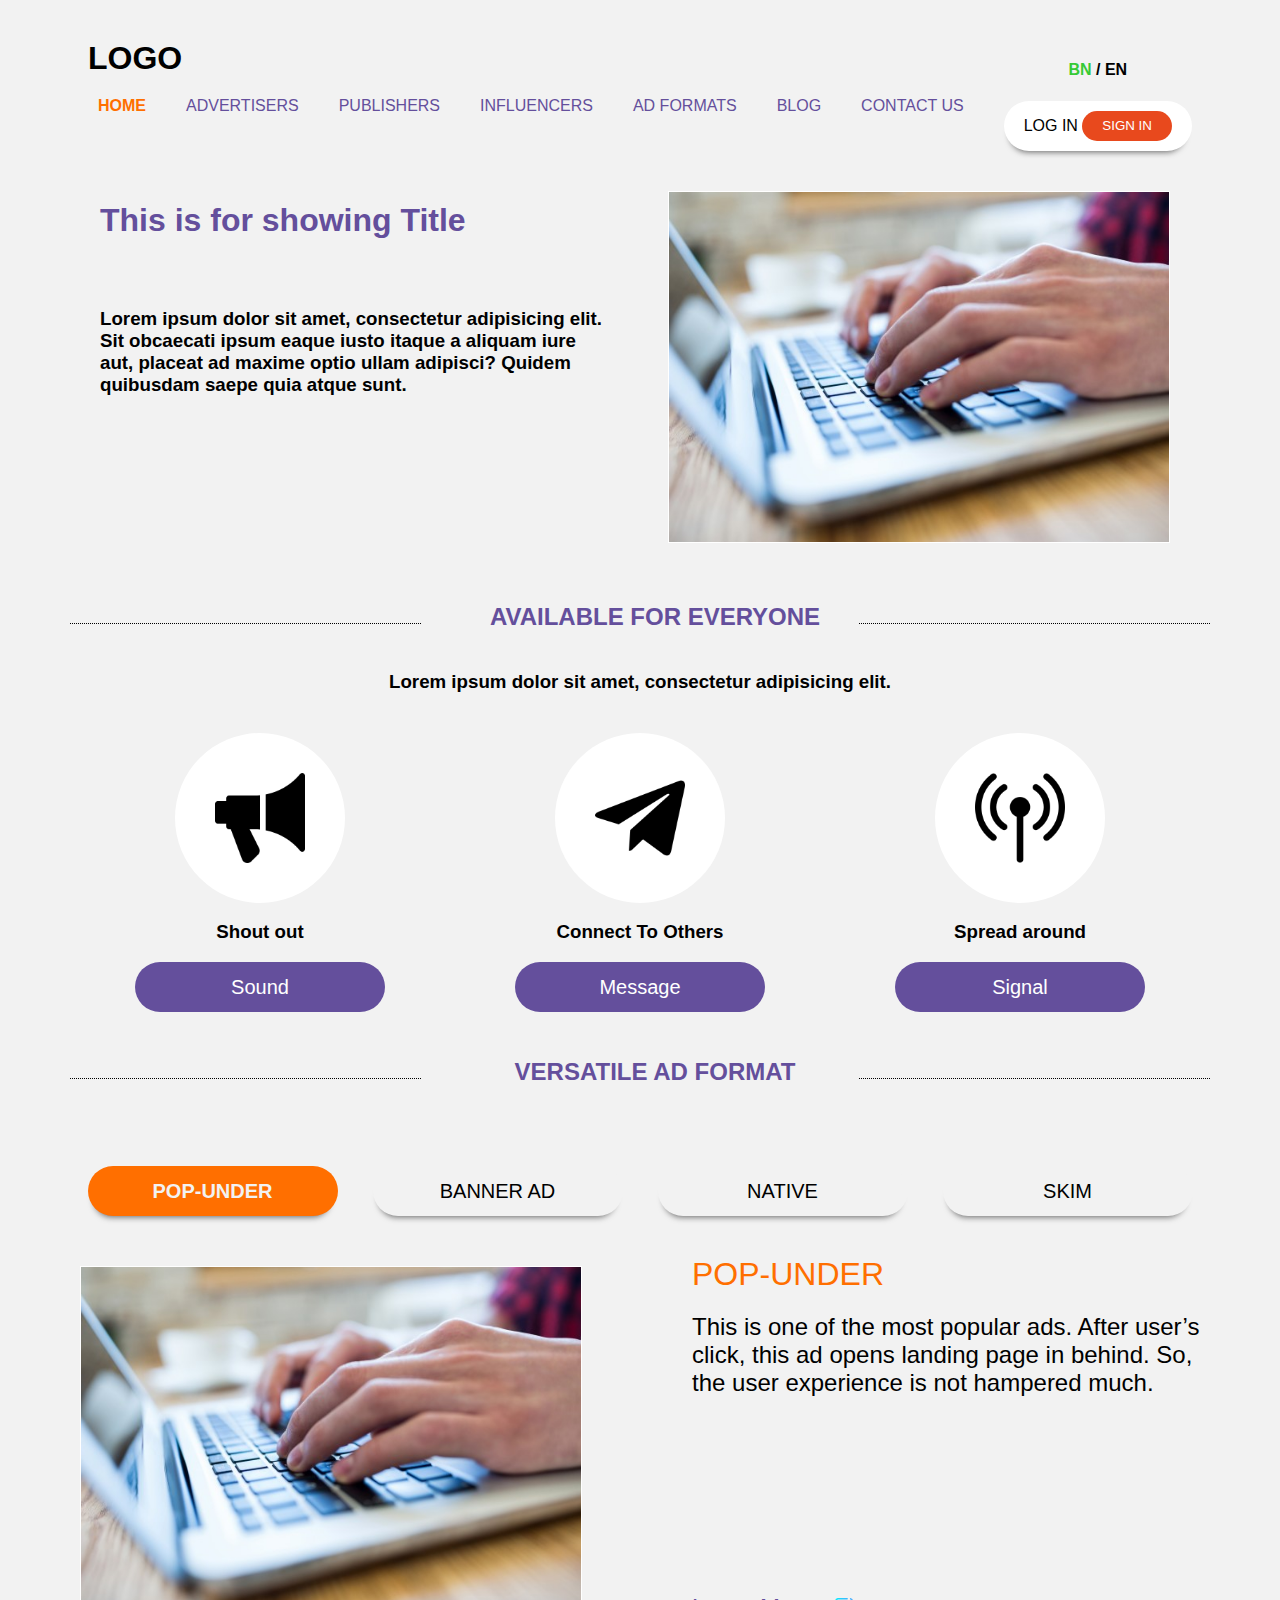
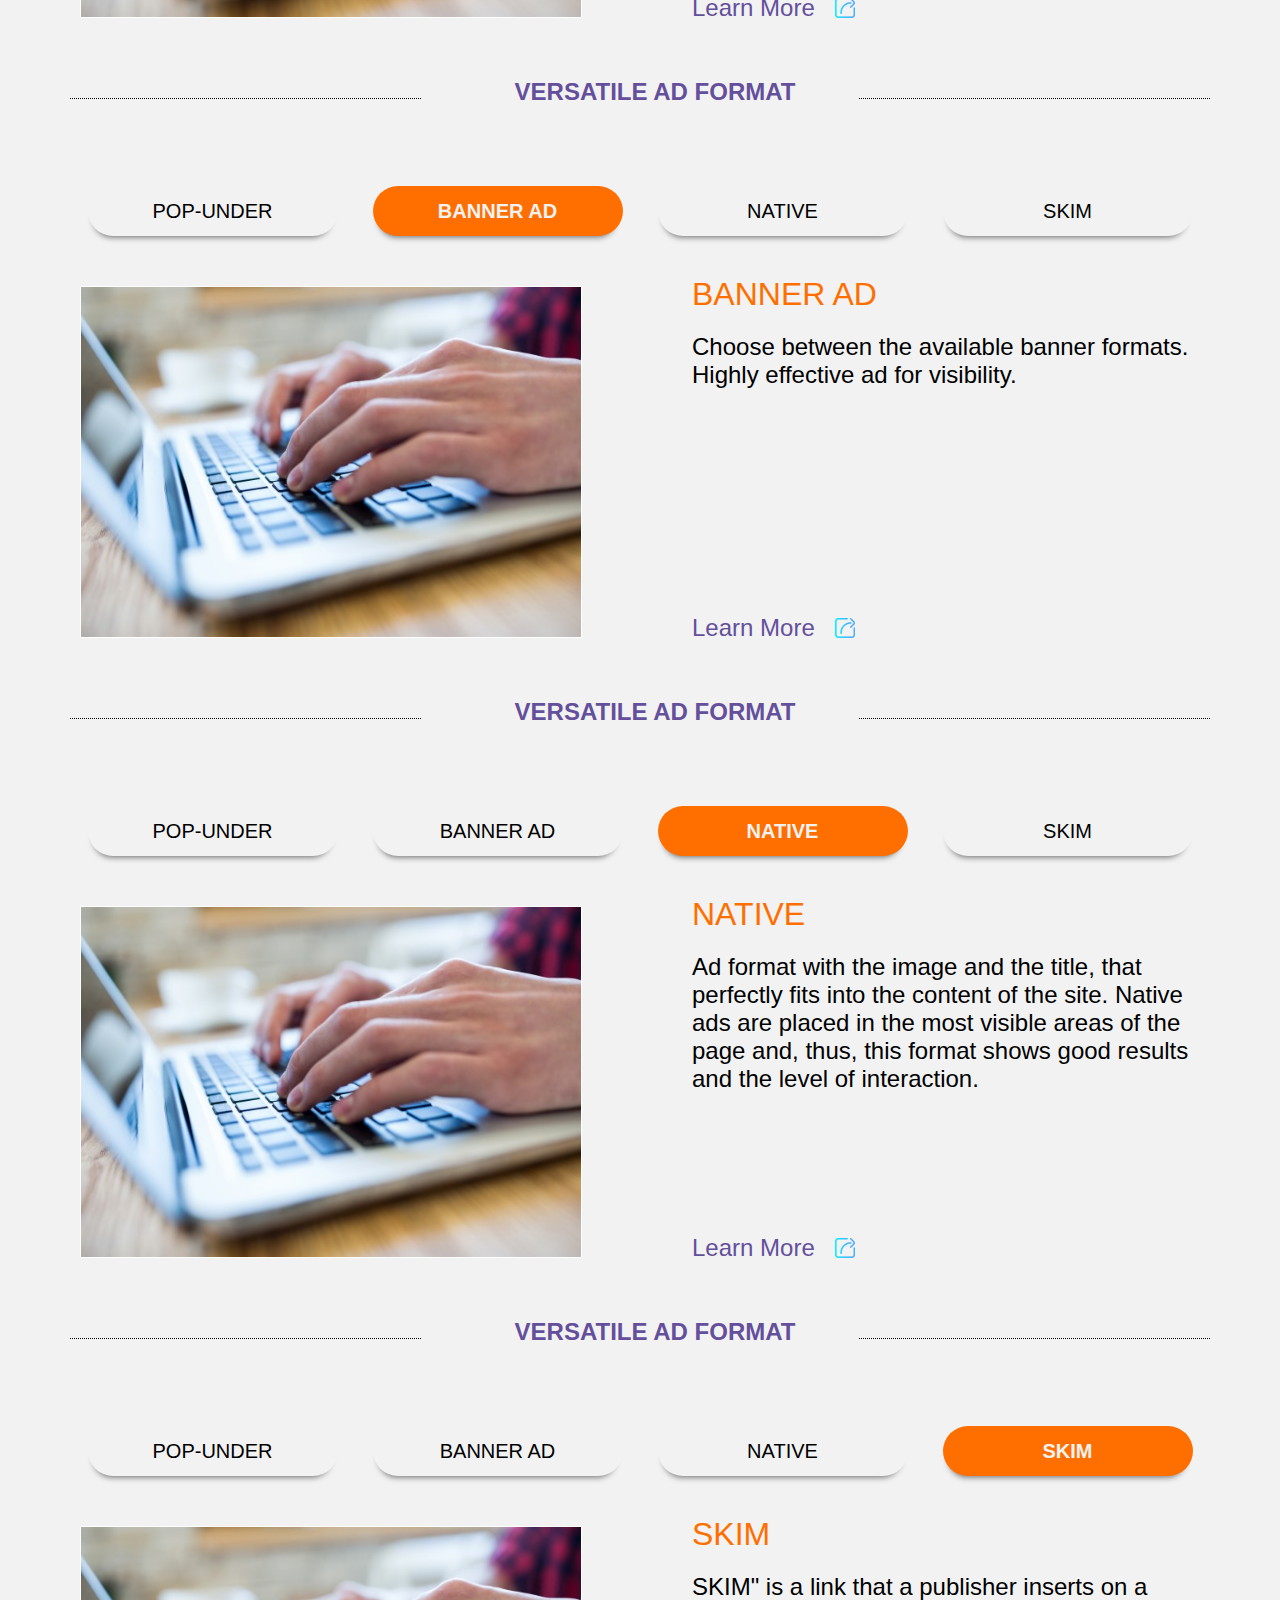
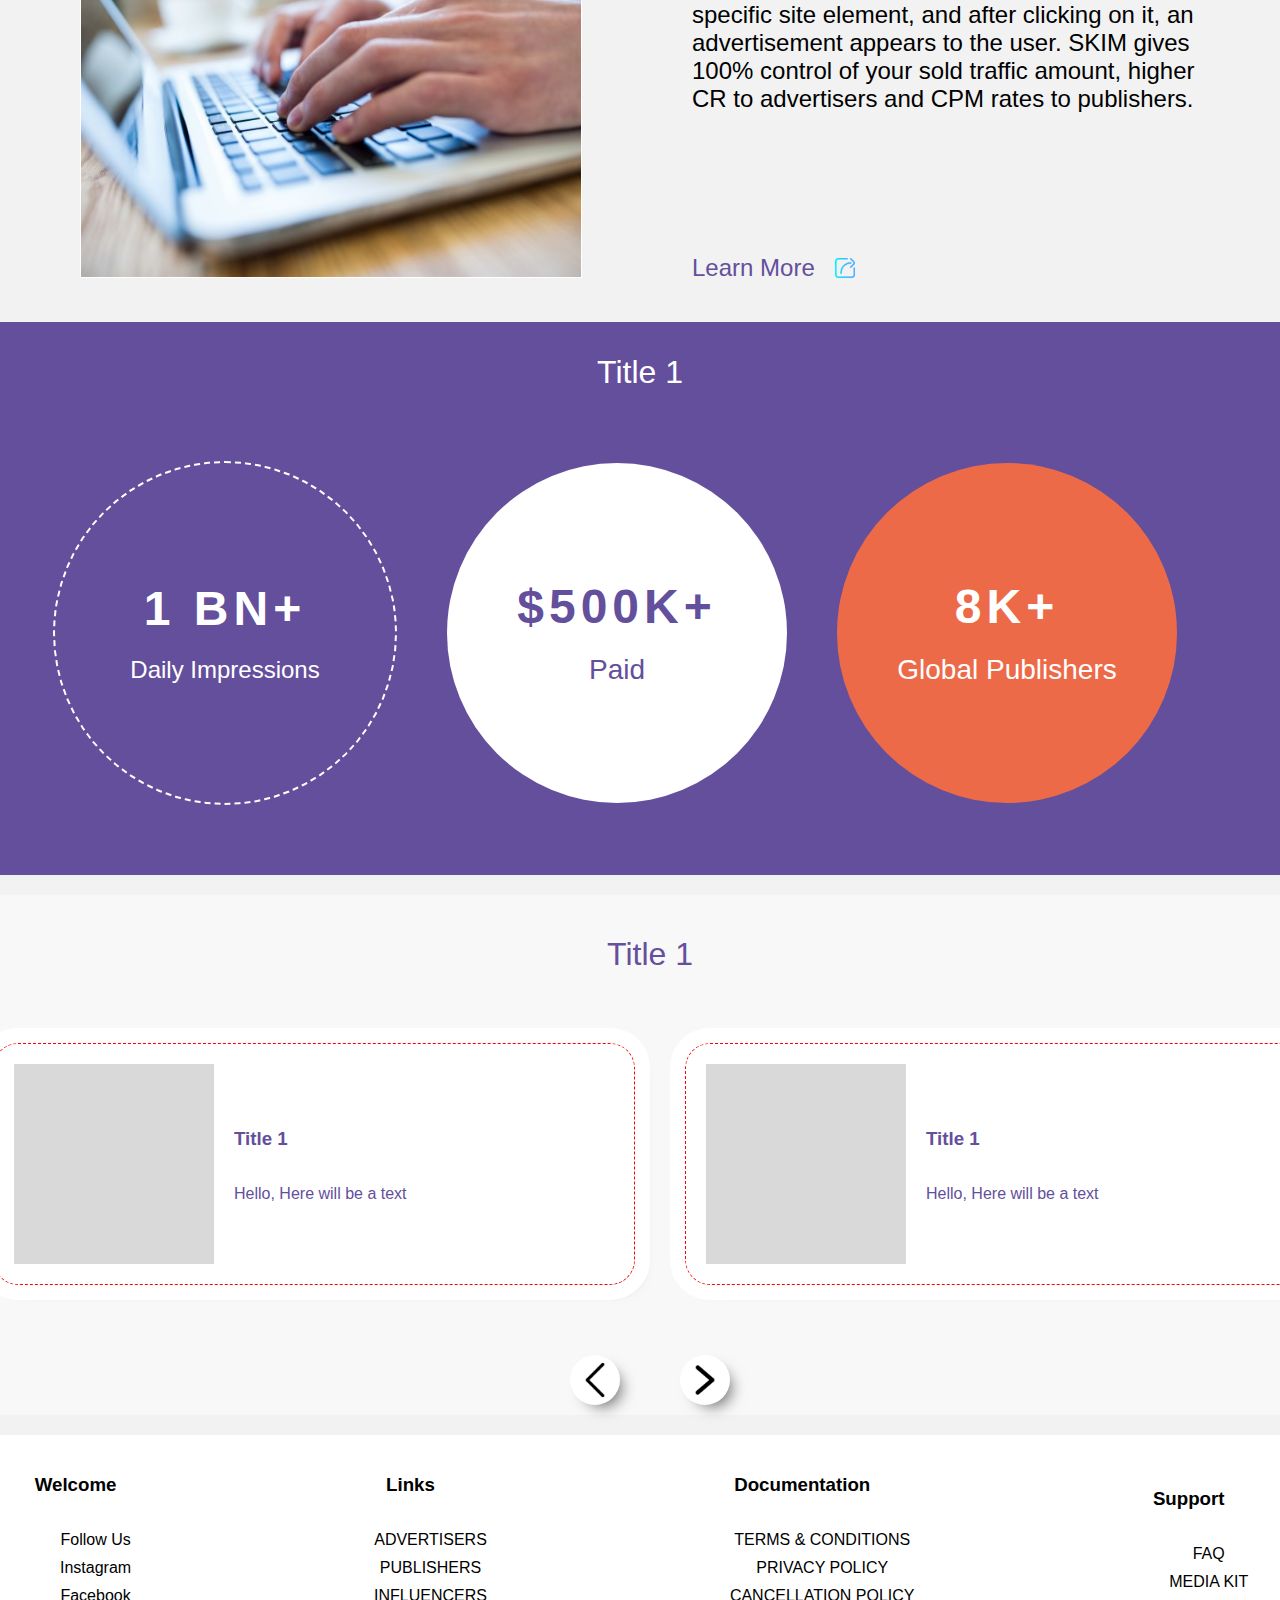
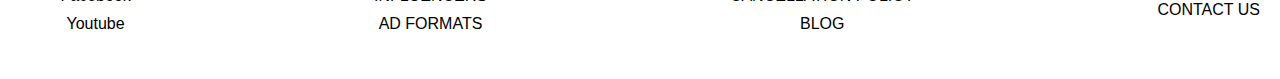
<file: index.html>
<!DOCTYPE html>
<html>
  <head>
    <meta charset="utf-8" />
    <meta name="viewport" content="width=device-width" />
    <meta name="author" content="Imran hossain" />
    <title>Frontend Task 1</title>

    <link rel="stylesheet" type="text/css" href="./css/style.css" />
  </head>
  <body>
    <header>
      <div class="container">
        <div class="navbar">
          <div id="branding" class="brand">
            <h1><span>LOGO</span></h1>
          </div>
          <nav>
            <ul>
              <li class="current"><a href="#">Home</a></li>
              <li><a href="">ADVERTISERS</a></li>
              <li><a href="">PUBLISHERS</a></li>
              <li><a href="">INFLUENCERS</a></li>
              <li><a href="">AD FORMATS</a></li>
              <li><a href="">BLOG</a></li>
              <li><a href="">CONTACT US</a></li>
            </ul>
          </nav>
        </div>
        <div class="sidebar">
          <h4><span class="lang">BN</span> / EN</h4>
          <a href="" class="login"
            >LOG IN <button class="btn">SIGN IN</button></a
          >
        </div>
      </div>
    </header>

    <div class="banner">
      <div class="upper">
        <h1 class="title">This is for showing Title</h1>
        <h3 class="para">
          Lorem ipsum dolor sit amet, consectetur adipisicing elit. Sit
          obcaecati ipsum eaque iusto itaque a aliquam iure aut, placeat ad
          maxime optio ullam adipisci? Quidem quibusdam saepe quia atque sunt.
        </h3>
      </div>
      <div class="showcase">
        <img src="./img/showcase.jpg" alt="Showcase image" class="bannerimg" />
      </div>
    </div>

    <section class="display">
      <div class="dash">
        <hr />
        <div class="upper">
          <h1 class="title">AVAILABLE FOR EVERYONE</h1>
        </div>
        <hr />
      </div>
      <h3 class="para">
        Lorem ipsum dolor sit amet, consectetur adipisicing elit.
      </h3>
      <div class="box">
        <div class="boxall">
          <div class="boxes">
            <img src="./img/megaphone.png" class="boximg" />
          </div>
          <h3>Shout out</h3>
          <a href="#"><button class="box-btn">Sound</button></a>
        </div>
        <div class="boxall">
          <div class="boxes">
            <img src="./img/telegram.png" class="boximg" />
          </div>
          <h3>Connect To Others</h3>
          <a href="#"><button class="box-btn">Message</button></a>
        </div>
        <div class="boxall">
          <div class="boxes">
            <img src="./img/wireless-connection.png" class="boximg" />
          </div>
          <h3>Spread around</h3>
          <a href="#"><button class="box-btn">Signal</button></a>
        </div>
      </div>
    </section>

    <section class="display">
      <div class="dash">
        <hr />
        <div class="upper">
          <h1 class="title">VERSATILE AD FORMAT</h1>
        </div>
        <hr />
      </div>
      <div class="box">
        <div class="boxall">
          <a href="#"><button class="box-btn ad-current">POP-UNDER</button></a>
        </div>
        <div class="boxall">
          <a href="#"><button class="box-btn ad">BANNER AD</button></a>
        </div>
        <div class="boxall">
          <a href="#"><button class="box-btn ad">NATIVE</button></a>
        </div>
        <div class="boxall">
          <a href="#"><button class="box-btn ad">SKIM</button></a>
        </div>
      </div>
    </section>

    <div class="simple-banner">
      <div class="showcase">
        <img src="./img/showcase.jpg" alt="Showcase image" class="bannerimg" />
      </div>
      <div class="upper">
        <h1 class="title">POP-UNDER</h1>
        <h3 class="para">
          This is one of the most popular ads. After user’s click, this ad opens
          landing page in behind. So, the user experience is not hampered much.
        </h3>
        <a href="#" class="learn"
          >Learn More <img src="./img/share.png" alt="Redirect" class="share"
        /></a>
      </div>
    </div>

    <section class="display">
      <div class="dash">
        <hr />
        <div class="upper">
          <h1 class="title">VERSATILE AD FORMAT</h1>
        </div>
        <hr />
      </div>
      <div class="box">
        <div class="boxall">
          <a href="#"><button class="box-btn ad">POP-UNDER</button></a>
        </div>
        <div class="boxall">
          <a href="#"><button class="box-btn ad-current">BANNER AD</button></a>
        </div>
        <div class="boxall">
          <a href="#"><button class="box-btn ad">NATIVE</button></a>
        </div>
        <div class="boxall">
          <a href="#"><button class="box-btn ad">SKIM</button></a>
        </div>
      </div>
    </section>

    <div class="simple-banner">
      <div class="showcase">
        <img src="./img/showcase.jpg" alt="Showcase image" class="bannerimg" />
      </div>
      <div class="upper">
        <h1 class="title">BANNER AD</h1>
        <h3 class="para">
          Choose between the available banner formats. Highly effective ad for
          visibility.
        </h3>
        <a href="#" class="learn"
          >Learn More <img src="./img/share.png" alt="Redirect" class="share"
        /></a>
      </div>
    </div>

    <section class="display">
      <div class="dash">
        <hr />
        <div class="upper">
          <h1 class="title">VERSATILE AD FORMAT</h1>
        </div>
        <hr />
      </div>
      <div class="box">
        <div class="boxall">
          <a href="#"><button class="box-btn ad">POP-UNDER</button></a>
        </div>
        <div class="boxall">
          <a href="#"><button class="box-btn ad">BANNER AD</button></a>
        </div>
        <div class="boxall">
          <a href="#"><button class="box-btn ad-current">NATIVE</button></a>
        </div>
        <div class="boxall">
          <a href="#"><button class="box-btn ad">SKIM</button></a>
        </div>
      </div>
    </section>

    <div class="simple-banner">
      <div class="showcase">
        <img src="./img/showcase.jpg" alt="Showcase image" class="bannerimg" />
      </div>
      <div class="upper">
        <h1 class="title">NATIVE</h1>
        <h3 class="para">
          Ad format with the image and the title, that perfectly fits into the
          content of the site. Native ads are placed in the most visible areas
          of the page and, thus, this format shows good results and the level of
          interaction.
        </h3>
        <a href="#" class="learn"
          >Learn More <img src="./img/share.png" alt="Redirect" class="share"
        /></a>
      </div>
    </div>

    <section class="display">
      <div class="dash">
        <hr />
        <div class="upper">
          <h1 class="title">VERSATILE AD FORMAT</h1>
        </div>
        <hr />
      </div>
      <div class="box">
        <div class="boxall">
          <a href="#"><button class="box-btn ad">POP-UNDER</button></a>
        </div>
        <div class="boxall">
          <a href="#"><button class="box-btn ad">BANNER AD</button></a>
        </div>
        <div class="boxall">
          <a href="#"><button class="box-btn ad">NATIVE</button></a>
        </div>
        <div class="boxall">
          <a href="#"><button class="box-btn ad-current">SKIM</button></a>
        </div>
      </div>
    </section>

    <div class="simple-banner">
      <div class="showcase">
        <img src="./img/showcase.jpg" alt="Showcase image" class="bannerimg" />
      </div>
      <div class="upper">
        <h1 class="title">SKIM</h1>
        <h3 class="para">
          SKIM" is a link that a publisher inserts on a specific site element,
          and after clicking on it, an advertisement appears to the user. SKIM
          gives 100% control of your sold traffic amount, higher CR to
          advertisers and CPM rates to publishers.
        </h3>
        <a href="#" class="learn"
          >Learn More <img src="./img/share.png" alt="Redirect" class="share"
        /></a>
      </div>
    </div>

    <div class="performance">
      <h1 class="heading">Title 1</h1>
      <div class="circle">
        <div class="circlebox-1">
          <h1>1 BN+</h1>
          <h3>Daily Impressions</h3>
        </div>
        <div class="circlebox-2">
          <h1>$500K+</h1>
          <h3>Paid</h3>
        </div>

        <div class="circlebox-3">
          <h1>8K+</h1>
          <h3>Global Publishers</h3>
        </div>
      </div>
    </div>

    <div class="performance-2">
      <h1 class="heading">Title 1</h1>
      <div class="square">
        <div class="squarebox-1">
          <div class="slideimg"></div>
          <div class="text">
            <h3>Title 1</h3>
            <p>Hello, Here will be a text</p>
          </div>
        </div>
        <div class="squarebox-2">
          <div class="slideimg"></div>
          <div class="text">
            <h3>Title 1</h3>
            <p>Hello, Here will be a text</p>
          </div>
        </div>
      </div>
      <div class="squareimg">
        <img src="./img/left-chevron.png" alt="Previous" />
        <img src="./img/next.png" alt="Next" />
      </div>
    </div>

    <footer class="footer">
      <div class="footeritem">
        <h3>Welcome</h3>
        <ul class="list">
          <li class="listitem">Follow Us</li>
          <li class="listitem">Instagram</li>
          <li class="listitem">Facebook</li>
          <li class="listitem">Youtube</li>
        </ul>
      </div>

      <div class="footeritem">
        <h3>Links</h3>
        <ul class="list">
          <li class="listitem">ADVERTISERS</li>
          <li class="listitem">PUBLISHERS</li>
          <li class="listitem">INFLUENCERS</li>
          <li class="listitem">AD FORMATS</li>
        </ul>
      </div>

      <div class="footeritem">
        <h3>Documentation</h3>
        <ul class="list">
          <li class="listitem">TERMS & CONDITIONS</li>
          <li class="listitem">PRIVACY POLICY</li>
          <li class="listitem">CANCELLATION POLICY</li>
          <li class="listitem">BLOG</li>
        </ul>
      </div>

      <div class="footeritem">
        <h3>Support</h3>
        <ul class="list">
          <li class="listitem">FAQ</li>
          <li class="listitem">MEDIA KIT</li>
          <li class="listitem">CONTACT US</li>
        </ul>
      </div>
    </footer>
  </body>
</html>
</file>
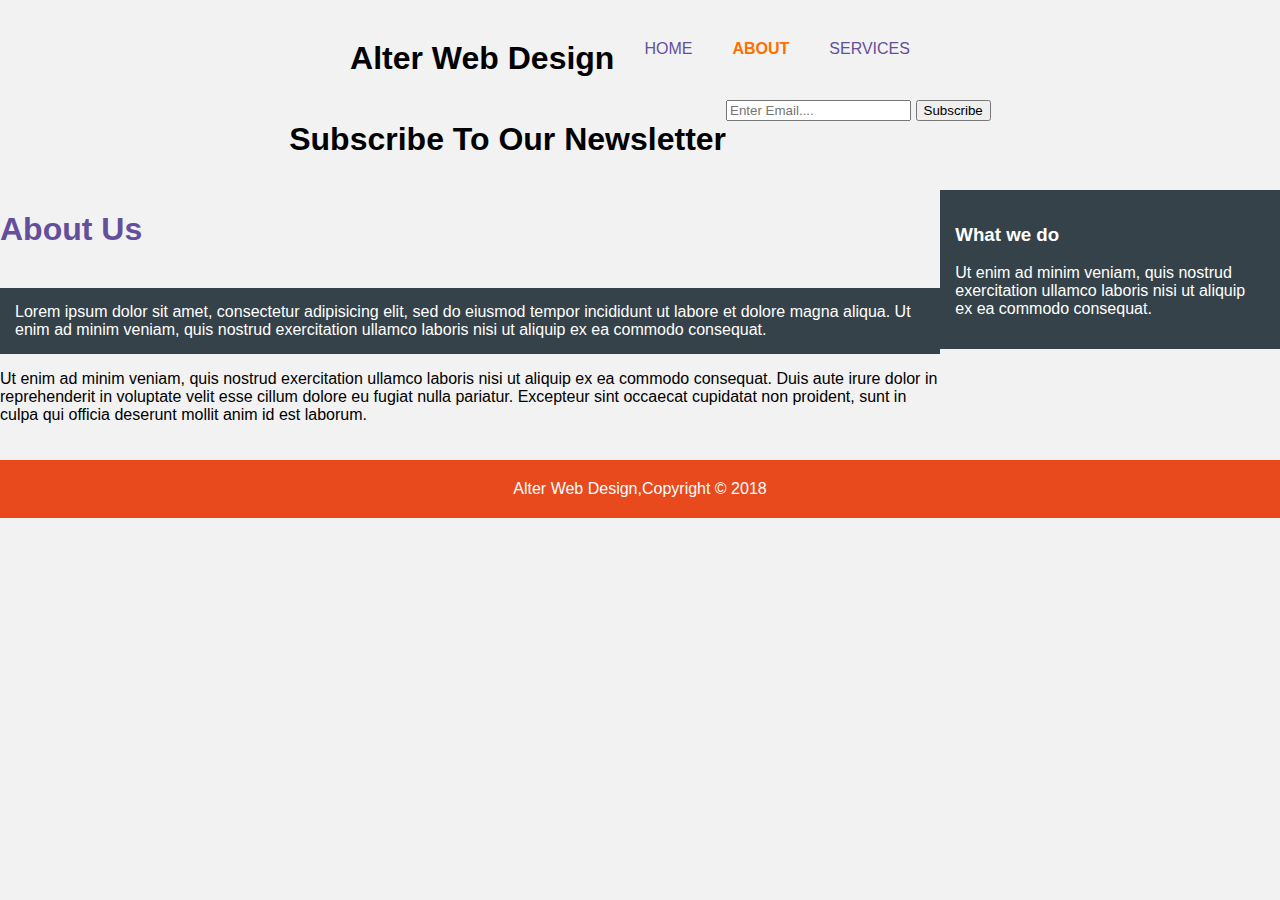
<file: About.html>
<!DOCTYPE html>
<html>
<head>

	<meta charset="utf-8">
	<meta name="viewport" content="width=device-width">
<meta name="description" content="Affordable and professional web design">
<meta name="keywords" content="web design,affordable web design,professional web design">
<meta name="author" content="Imran hossain">
<title>Alter Web Design | About </title>

<link rel="stylesheet" type="text/css" href="./css/style.css">

</head>
<body>
	<header>
	<div class="container">
		<div id="branding">
			<h1><span class="highlight">Alter</span> Web Design</h1>
		</div>
		<nav>
			<ul>
				<li><a href="index.html">Home</a></li>
				<li class="current"><a href="about.html">About</a></li>
				<li><a href="services.html">Services</a></li>
			</ul>
		</nav>
	</div>	
	</header>

	<section id="newsletter">
		<div class="container">
			<h1>Subscribe To Our Newsletter</h1>
			<form>
			<input type="email" placeholder="Enter Email...." >
			<button type="submit" class="button-1">Subscribe</button>	
			</form>
		</div>
	</section>

	<section id="main">
		<div class="container">
			<article id="main-col">
				<h1 class="page title">About Us</h1>
				<p class="dark">Lorem ipsum dolor sit amet, consectetur adipisicing elit, sed do eiusmod
				tempor incididunt ut labore et dolore magna aliqua. Ut enim ad minim veniam,
				quis nostrud exercitation ullamco laboris nisi ut aliquip ex ea commodo
				consequat.</p>
				<p> Ut enim ad minim veniam,
				quis nostrud exercitation ullamco laboris nisi ut aliquip ex ea commodo
				consequat. Duis aute irure dolor in reprehenderit in voluptate velit esse
				cillum dolore eu fugiat nulla pariatur. Excepteur sint occaecat cupidatat non
				proident, sunt in culpa qui officia deserunt mollit anim id est laborum.</p>
			</article>
			<aside id="sidebar">
				<div class="dark">
				<h3>What we do</h3>
				<p>Ut enim ad minim veniam,
				quis nostrud exercitation ullamco laboris nisi ut aliquip ex ea commodo
				consequat.</p>
			</div>
			</aside>
		</div>
	</section>
<footer>Alter Web Design,Copyright &copy; 2018</footer>

</body>
</html>
</file>
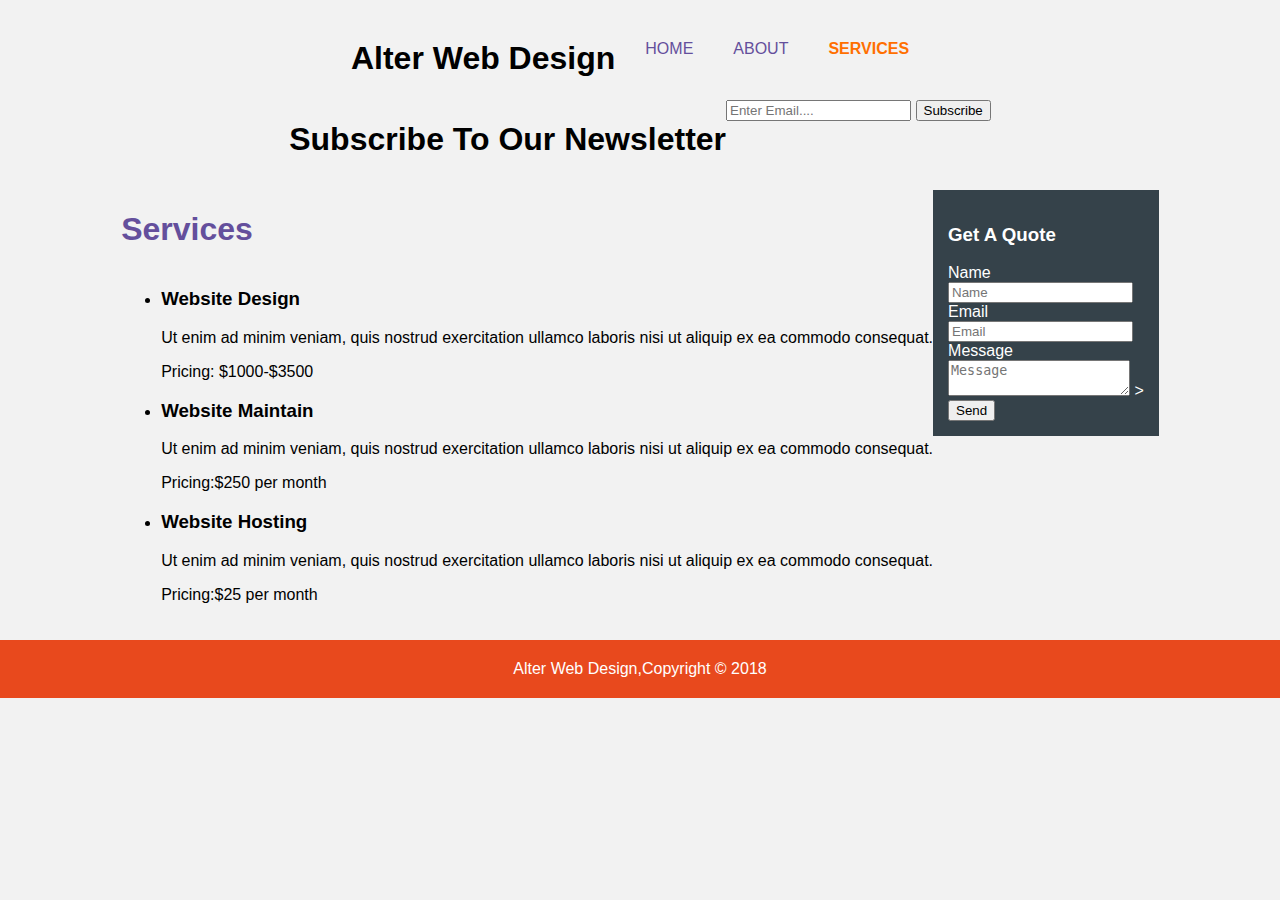
<file: Services.html>
<!DOCTYPE html>
<html>
<head>

	<meta charset="utf-8">
	<meta name="viewport" content="width=device-width">
<meta name="description" content="Affordable and professional web design">
<meta name="keywords" content="web design,affordable web design,professional web design">
<meta name="author" content="Imran hossain">
<title>Alter Web Design | Services </title>

<link rel="stylesheet" type="text/css" href="./css/style.css">

</head>
<body>
	<header>
	<div class="container">
		<div id="branding">
			<h1><span class="highlight">Alter</span> Web Design</h1>
		</div>
		<nav>
			<ul>
				<li><a href="index.html">Home</a></li>
				<li ><a href="about.html">About</a></li>
				<li class="current"><a href="services.html">Services</a></li>
			</ul>
		</nav>
	</div>	
	</header>

	<section id="newsletter">
		<div class="container">
			<h1>Subscribe To Our Newsletter</h1>
			<form>
			<input type="email" placeholder="Enter Email...." >
			<button type="submit" class="button-1">Subscribe</button>	
			</form>
		</div>
	</section>

	<section id="main">
		<div class="container">
			<article id="main-col">
				<h1 class="page title">Services</h1>
				<ul id="services">
					<li>
						<h3>Website Design</h3>
						<p>Ut enim ad minim veniam,
				quis nostrud exercitation ullamco laboris nisi ut aliquip ex ea commodo
				consequat.</p>
				<p>Pricing: $1000-$3500</p>
					</li>
					<li>
						<h3>Website Maintain</h3>
						<p>Ut enim ad minim veniam,
				quis nostrud exercitation ullamco laboris nisi ut aliquip ex ea commodo
				consequat.</p>
				<p>Pricing:$250 per month</p>
					</li>
					<li>
						<h3>Website Hosting</h3>
						<p>Ut enim ad minim veniam,
				quis nostrud exercitation ullamco laboris nisi ut aliquip ex ea commodo
				consequat.</p>
				<p>Pricing:$25 per month</p>
					</li>

				</ul>
			</article>
			<aside id="sidebar">
				<div class="dark">
				<h3>Get A Quote</h3>
				<form class="quote">
					<div>
						<label>Name</label><br>
						<input type="text" placeholder="Name">
					</div>
					<div>
						<label>Email</label><br>
						<input type="email" placeholder="Email">
					</div>
					<div>
						<label>Message</label><br>
						<textarea placeholder="Message"></textarea>  >
					</div>
					<button class="button-1 type="submit">Send</button>

				</form>
			</div>
			</aside>
		</div>
	</section>
<footer>Alter Web Design,Copyright &copy; 2018</footer>

</body>
</html>
</file>
<file: css/style.css>
:root {
  --main-color: #ff6f00;
  --secondary-color: #644f9c;
  --body-color: #f2f2f2;
  --logo: #404040;
}

@import url("https://fonts.googleapis.com/css2?family=PT+Sans&display=swap");

body {
  font-family: "PT Sans", "Prototype", "PT Sans Pro", sans-serif;
  padding: 0;
  margin: 0;
  background-color: var(--body-color);
  box-sizing: border-box;
}

.navbar {
  display: flex;
  flex-direction: column;
}

.brand {
  display: flex;
  justify-content: space-between;
  align-items: stretch;
}

/* global */
.container {
  width: 100%;
  margin: auto;
  padding: auto;
  overflow: hidden;
  display: flex;
  align-items: stretch;
  justify-content: center;
}

.sidebar {
  display: flex;
  flex-direction: column;
  align-items: center;
  justify-items: center;
  padding: 10px;
}

.login {
  background-color: #ffffff;
  color: #000000;
  padding-left: 20px;
  padding-right: 20px;
  padding-top: 10px;
  padding-bottom: 10px;
  border: none;
  border-radius: 25px;
  box-shadow: -1px 8px 6px -7px rgba(0, 0, 0, 0.58);
  -webkit-box-shadow: -1px 8px 6px -7px rgba(0, 0, 0, 0.58);
  -moz-box-shadow: -1px 8px 6px -7px rgba(0, 0, 0, 0.58);
}

.login:hover {
  color: #000000;
}

.btn {
  height: 30px;
  background: #e8491d;
  border: none;
  border-radius: 25px;
  padding-left: 20px;
  padding-right: 20px;
  color: #ffffff;
  cursor: pointer;
}
.lang {
  color: #36ca36;
}

.dark {
  padding: 15px;
  background: #35424a;
  color: #ffffff;
  margin-top: 10px;
  margin-bottom: 10px;
}
/*header*/
header {
  background: var(--body-color);
  padding-top: 30px;
  min-height: 70px;
  border: none;
}

header a {
  color: var(--secondary-color);
  text-decoration: none;
  text-transform: uppercase;
  font-size: 16px;
}

header ul {
  margin: 0;
  padding: 0;
}
header li {
  float: left;
  display: inline;
  padding: 0 20px 0 20px;
}
header #branding {
  float: left;
  color: #000000;
}
header #branding h1 {
  margin: 0;
  padding: 10px;
}
header nav {
  float: right;
  margin-top: 10px;
  margin-right: 10px;
}
header .current a {
  color: var(--main-color);
  font-weight: bold;
}
header a:hover {
  color: var(--main-color);
  font-weight: bold;
}

/* banner */
.banner {
  display: flex;
  align-items: stretch;
  justify-content: space-between;
  margin-right: 50px;
  margin-left: 50px;
  margin-top: 10px;
  margin-bottom: 10px;
}
.upper {
  display: flex;
  flex-direction: column;
  align-items: flex-start;
  margin-left: 50px;
  margin-right: 20px;
}
.title {
  color: var(--secondary-color);
  padding-top: 10px;
  padding-bottom: 20px;
  margin-bottom: 20px;
}

.para {
  color: #000000;
  margin-right: 10px;
  padding-top: 10px;
  padding-bottom: 10px;
}

.showcase {
  padding: 10px;
  margin-top: 10px;
  margin-bottom: 10px;
  margin-right: 50px;
  margin-left: 20px;
}

.bannerimg {
  width: 500px;
  height: 350px;
  border: 1px #ffffff solid;
  background: #cccccc;
}

/*boxes*/

.display {
  display: flex;
  flex-direction: column;
  margin-left: 70px;
  margin-right: 70px;
}

.display .upper {
  display: flex;
  flex-direction: column;
  align-items: center;
  justify-content: center;
  text-align: center;
  width: 600px;
}
.display .upper .title {
  font-size: 24px;
}

.display .para {
  text-align: center;
  padding: 0;
  margin: 0;
}
.dash {
  display: flex;
  align-items: center;
  justify-content: space-between;
}
hr {
  border: none;
  border-top: 1px dotted #000000;
  height: 1px;
  width: 50%;
}
.box {
  margin-top: 20px;
  padding-top: 20px;
  padding-bottom: 20px;
  display: flex;
  align-items: center;
  justify-content: space-around;
}
.boxes {
  float: left;
  background: #ffffff;
  height: 150px;
  width: 150px;
  border-radius: 50%;
  padding: 10px;
  display: flex;
  align-items: center;
  justify-content: center;
}
.boxes img {
  width: 90px;
}

.boxall {
  display: flex;
  align-items: center;
  justify-content: center;
  flex-direction: column;
}

.box-btn {
  height: 50px;
  width: 250px;
  background: var(--secondary-color);
  border: none;
  border-radius: 25px;
  padding-left: 20px;
  padding-right: 20px;
  color: #ffffff;
  font-size: 20px;
  font-weight: 10;
  cursor: pointer;
}

.ad {
  background: var(--body-color);
  color: #000000;
  box-shadow: -1px 8px 6px -7px rgba(0, 0, 0, 0.58);
  -webkit-box-shadow: -1px 8px 6px -7px rgba(0, 0, 0, 0.58);
  -moz-box-shadow: -1px 8px 6px -7px rgba(0, 0, 0, 0.58);
}

.ad-current {
  background: var(--main-color);
  color: var(--body-color);
  font-weight: bold;
  box-shadow: -1px 8px 6px -7px rgba(0, 0, 0, 0.58);
  -webkit-box-shadow: -1px 8px 6px -7px rgba(0, 0, 0, 0.58);
  -moz-box-shadow: -1px 8px 6px -7px rgba(0, 0, 0, 0.58);
}

/* ad-banner */

.simple-banner {
  display: flex;
  align-items: stretch;
  justify-content: space-between;
  margin-right: 50px;
  margin-left: 50px;
  margin-top: 10px;
  margin-bottom: 10px;
  position: relative;
}
.simple-banner .title {
  color: var(--main-color);
  padding-top: 10px;
  margin: 0px;
  font-weight: 100;
}

.simple-banner .para {
  padding: 0px;
  margin: 0px;
  font-weight: 200;
  font-size: 24px;
}

.learn {
  display: flex;
  align-items: center;
  justify-content: space-around;
  color: var(--secondary-color);
  font-size: 24px;
  font-weight: 400;
  text-decoration: none;
  position: absolute;
  bottom: 0px;
  margin-bottom: 20px;
}
.share {
  width: 20px;
  height: 20px;
  margin-left: 20px;
}

footer {
  padding: 20px;
  margin-top: 20px;
  color: #ffffff;
  background-color: #e8491d;
  text-align: center;
}

/* performance */
.performance {
  display: flex;
  flex-direction: column;
  align-items: center;
  justify-content: center;
  margin: 0;
  padding: 0;
  background: #644f9c;
  width: 100%;
  margin-top: 20px;
}

.heading {
  color: #ffffff;
  padding: 10px;
  margin-bottom: 20px;
  font-weight: normal;
}

.circle {
  margin-top: 20px;
  padding-top: 20px;
  padding-bottom: 20px;
  display: flex;
  align-items: center;
  justify-content: space-around;
}

.circlebox-1,
.circlebox-2,
.circlebox-3 {
  display: flex;
  align-items: center;
  justify-content: center;
  flex-direction: column;
}

.circlebox-1 {
  background: #644f9c;
  width: 300px;
  height: 300px;
  border-radius: 50%;
  display: flex;
  align-items: center;
  text-align: center;
  border: 2px #ffffff dashed;
  color: #ffffff;
  padding: 20px;
  margin-bottom: 50px;
  margin-right: 50px;
}

.circlebox-1 h1 {
  font-size: 48px;
  margin: 10px;
  letter-spacing: 5px;
}

.circlebox-1 h3 {
  font-size: 24px;
  font-weight: normal;
  margin: 10px;
}

.circlebox-2 {
  background: #ffffff;
  width: 300px;
  height: 300px;
  border-radius: 50%;
  display: flex;
  align-items: center;
  text-align: center;
  border: none;
  color: var(--secondary-color);
  padding: 20px;
  margin-bottom: 50px;
  margin-right: 50px;
}

.circlebox-2 h1 {
  font-size: 48px;
  margin: 10px;
  letter-spacing: 5px;
}

.circlebox-2 h3 {
  font-size: 28px;
  font-weight: normal;
  margin: 10px;
}

.circlebox-3 {
  background: #ed6a49;
  width: 300px;
  height: 300px;
  border-radius: 50%;
  display: flex;
  align-items: center;
  text-align: center;
  border: none;
  color: #ffffff;
  padding: 20px;
  margin-bottom: 50px;
  margin-right: 50px;
}

.circlebox-3 h1 {
  font-size: 48px;
  margin: 10px;
  letter-spacing: 5px;
}

.circlebox-3 h3 {
  font-size: 28px;
  font-weight: normal;
  margin: 10px;
}

.performance-2 {
  display: flex;
  flex-direction: column;
  align-items: center;
  justify-content: center;
  margin: 0;
  padding: 10px;
  background: #f8f8f8;
  width: 100%;
  margin-top: 20px;
}

.performance-2 .heading {
  color: #664f9c;
}
.square {
  margin-top: 20px;
  padding-top: 20px;
  padding-bottom: 20px;
  display: flex;
  align-items: center;
  justify-content: space-between;
  margin-left: 70px;
}

.slideimg {
  background: #d9d9d9;
  height: 200px;
  width: 200px;
  margin-right: 20px;
}

.squarebox-1,
.squarebox-2 {
  background: #ffffff;
  width: 600px;
  height: 200px;
  border-radius: 25px;
  display: flex;
  align-items: center;
  text-align: center;
  border: 1px red dashed;
  color: var(--secondary-color);
  padding: 20px;
  margin-bottom: 50px;
  margin-right: 50px;
  box-shadow: -1px 8px 6px -7px rgba(0, 0, 0, 0.58);
  -webkit-box-shadow: 8px 8px 15px -7px rgba(0, 0, 0, 0.58);
  -moz-box-shadow: -1px 8px 6px -7px rgba(0, 0, 0, 0.58);
  outline: 15px solid #ffffff;
}

.text {
  display: flex;
  align-items: flex-start;
  justify-content: flex-start;
  flex-direction: column;
  margin: 0px;
  padding: 0px;
}

.squareimg img {
  width: 50px;
  height: 50px;
  border-radius: 50%;
  background: #ffffff;
  box-shadow: -1px 8px 6px -7px rgba(0, 0, 0, 0.58);
  -webkit-box-shadow: 8px 8px 15px -7px rgba(0, 0, 0, 0.58);
  -moz-box-shadow: -1px 8px 6px -7px rgba(0, 0, 0, 0.58);
  margin-right: 30px;
  margin-left: 30px;
}
.squareimg {
  display: flex;
  align-items: center;
  justify-content: space-between;
}

/* footer */
.footer {
  display: flex;
  align-items: center;
  justify-content: space-between;
  flex-direction: row;
  background: #ffffff;
  color: #000000;
}

.footer li {
  list-style: none;
  margin-bottom: 10px;
}

.footeritem {
  display: flex;
  align-items: center;
  justify-content: center;
  flex-direction: column;
}
</file>
